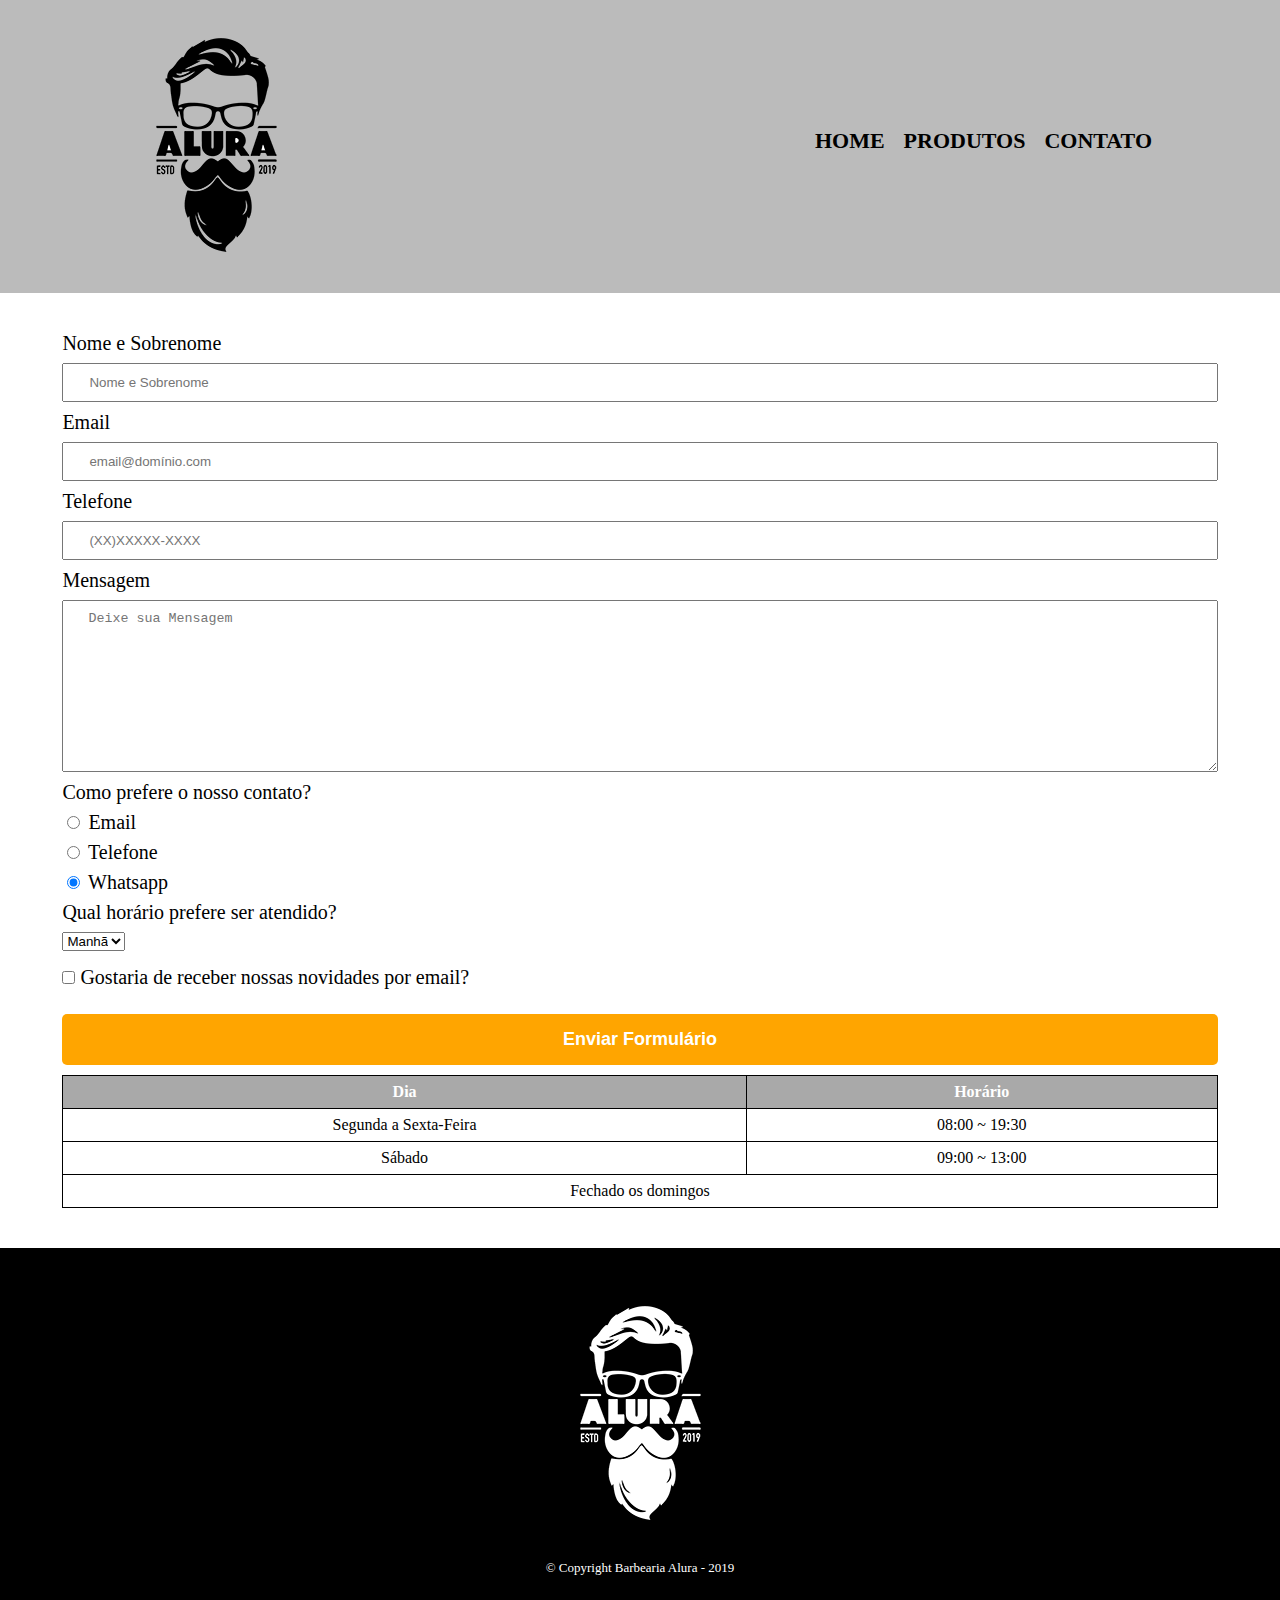
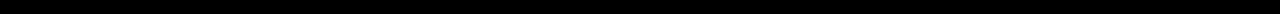
<file: Contatos/index.html>
<!DOCTYPE html>
<html lang="pt-br">
<head>
    <meta charset="UTF-8">
    <meta http-equiv="X-UA-Compatible" content="IE=edge">
    <meta name="viewport" content="width=device-width, initial-scale=1.0">
    <link rel="stylesheet" href="reset.css">
    <link rel="stylesheet" href="style.css">
    <title>Barbearia Alura - Contatos</title>
</head>
<body>
    <header>
        <div class="headerBox">
            <h1>
                <img src="./imagens/logo.png" alt="Logo Barbearia Alura">
            </h1>
            <nav>
                <ul>
                    <li ><a href="../Home/index.html">Home</a></li>
                    <li><a href="./produtos.html">Produtos</a></li>
                    <li><a>Contato</a></li>
                </ul>
            </nav>
        </div> 
    </header>

    <main>
        <form action="">
            <label for="userName">Nome e Sobrenome</label>
            <input type="text" name="userName" id="userName" class="standardInput" required placeholder="Nome e Sobrenome">

            <label for="email">Email</label>
            <input type="email" name="email" id="email" class="standardInput" required placeholder="email@domínio.com">

            <label for="tel">Telefone</label>
            <input type="tel" name="tel" id="tel" class="standardInput" required placeholder="(XX)XXXXX-XXXX">
            
            <label for="message">Mensagem</label>
            <textarea name="message" id="message" cols="30" rows="10" class="standardInput" required placeholder="Deixe sua Mensagem"></textarea>
            
            <fieldset>
                <legend>Como prefere o nosso contato?</legend>
                <label for="radioEmail"> 
                    <input type="radio" value="email" id="radioEmail" name="contato"> 
                    Email
                </label>
                
                <label for="radioTel">
                    <input type="radio" value="tel" id="radioTelefone" name="contato">
                    Telefone
                </label>
                
                <label for="radioWhatsapp">
                    <input type="radio" value="whatsapp" id="radioWhatsapp" name="contato" checked>
                    Whatsapp
                </label>
            </fieldset>

            <fieldset>
                <legend>Qual horário prefere ser atendido?</legend>
                <select name="timeTable" title="timeTable">
                    <option value="morning">Manhã</option>
                    <option value="afternoon">Tarde</option>
                    <option value="night">Noite</option>
                </select>
            </fieldset>

            <label> <input type="checkbox" class="checkbox"> Gostaria de receber nossas novidades por email?</label>
            <input type="submit" value="Enviar Formulário" class="send">
        </form>

        <table id="Funcionamento">
            <thead>
                <tr>
                    <th>Dia</th>
                    <th>Horário</th>
                </tr>
            </thead>
            <tbody>
                <tr>
                    <td>Segunda a Sexta-Feira</td>
                    <td>08:00 ~ 19:30</td>
                </tr>
                <tr>
                    <td>Sábado</td>
                    <td>09:00 ~ 13:00</td>
                </tr>
                <tr>
                    <td colspan="2">Fechado os domingos</td>
                </tr>
            </tbody>
        </table>

    </main>

    <footer>
        <img src="./imagens/logo-branco.png" alt="Logo Barbearia Alura">
        <p class="copyRight"> &copy; Copyright Barbearia Alura - 2019</p>
    </footer>
</body>
</html>
</file>
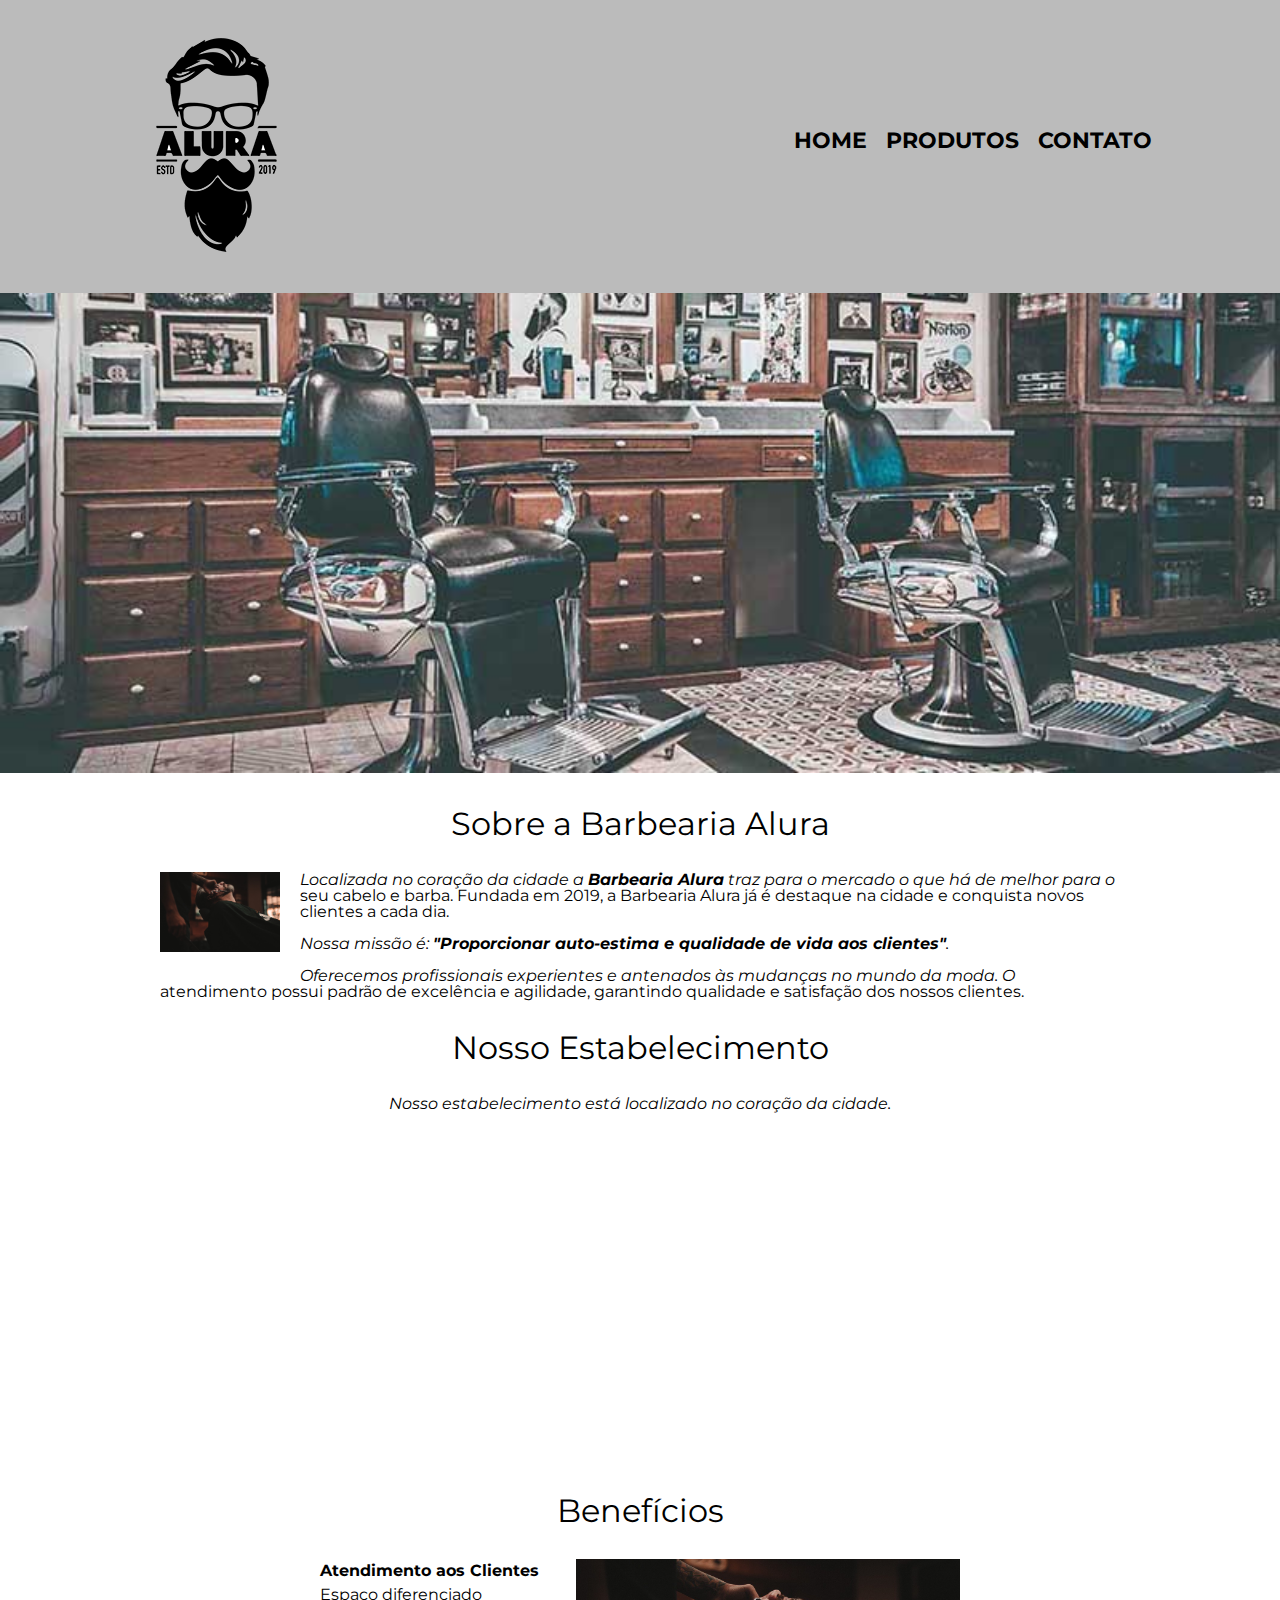
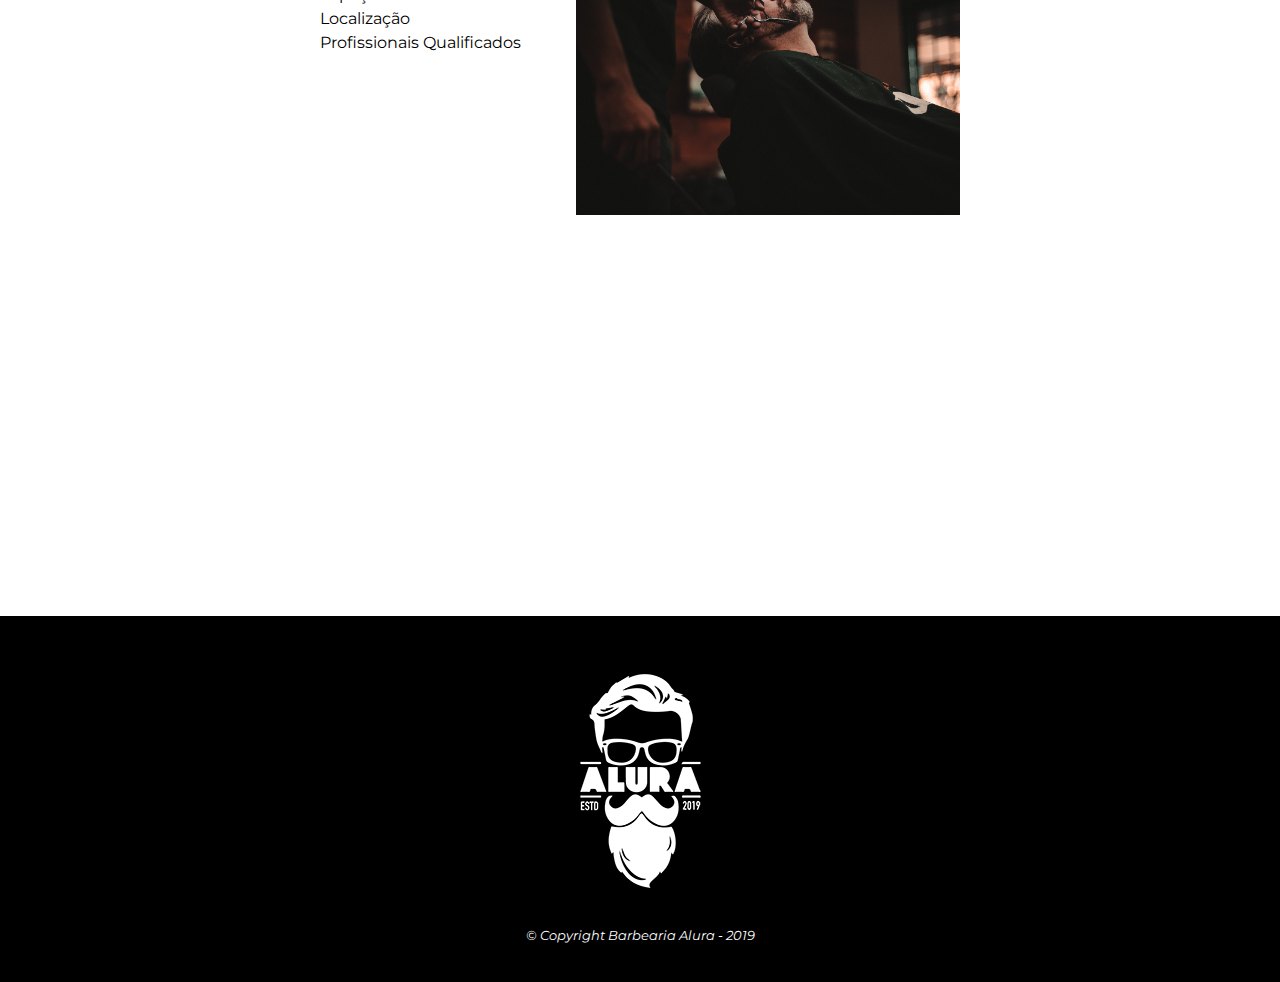
<file: Home/index.html>
<!DOCTYPE html>
<html lang="pt-br">
	<head>
		<meta charset="UTF-8">
		<meta http-equiv="X-UA-Compatible" content="IE=edge">
		<meta name="viewport" content="width=device-width, initial-scale=1.0">

		<link rel="preconnect" href="https://fonts.googleapis.com">
		<link rel="preconnect" href="https://fonts.gstatic.com" crossorigin>
		<link href="https://fonts.googleapis.com/css2?family=Montserrat&display=swap" rel="stylesheet">
		<link rel="stylesheet" href="./reset.css">
		<link rel="stylesheet" href="./style.css">
		<title>Barbearia Alura - Produtos</title>
	</head>

	<body>
		<header>
			<div class="headerBox">
				<h1>
					<img src="./imagens/logo.png" alt="Logo Barbearia">
				</h1>
				<nav>
					<ul>
						<li ><a href="../Home/index.html">Home</a></li>
						<li><a href="../Produtos/produtos.html">Produtos</a></li>
						<li><a>Contato</a></li>
					</ul>
				</nav>
			</div> 
		</header>

		<img class="banner" src="./imagens/banner.jpg">

		<main>
			<section class="principal">
				<h2 class="tituloPrincipal">Sobre a Barbearia Alura</h2>
				
				<img src="./imagens/beneficios.jpg" alt="Utensílios para corte" class="utensilios">

				<p>Localizada no coração da cidade a <strong>Barbearia Alura</strong> traz para o mercado o que há de melhor para o seu cabelo e barba. Fundada em 2019, a Barbearia Alura já é destaque na cidade e conquista novos clientes a cada dia.</p>

				<p id="missao"><em>Nossa missão é: <strong>"Proporcionar auto-estima e qualidade de vida aos clientes"</strong>.</em></p>

				<p>Oferecemos profissionais experientes e antenados às mudanças no mundo da moda. O atendimento possui padrão de excelência e agilidade, garantindo qualidade e satisfação dos nossos clientes.</p>
			</section>

			<section class="map"> 
				<h2 class="tituloPrincipal">Nosso Estabelecimento</h2>
				<p>Nosso estabelecimento está localizado no coração da cidade.</p>
				<iframe src="https://www.google.com/maps/embed?pb=!1m14!1m12!1m3!1d3657.1066935120925!2d-46.65390548533747!3d-23.56461126759663!2m3!1f0!2f0!3f0!3m2!1i1024!2i768!4f13.1!5e0!3m2!1spt-BR!2sbr!4v1662418258387!5m2!1spt-BR!2sbr" width="100%" height="300" style="border:0;" allowfullscreen="" loading="lazy" referrerpolicy="no-referrer-when-downgrade"></iframe>
			</section>

			<section class="beneficios">
				<h3 class="tituloPrincipal">Benefícios</h3>
				
				<div class="beneficiosContent">
					<ul>
						<li class="itens">Atendimento aos Clientes</li>
						<li class="itens">Espaço diferenciado</li>
						<li class="itens">Localização</li>
						<li class="itens">Profissionais Qualificados</li>
					</ul><img src="./imagens/beneficios.jpg" class="imagemBeneficios">
				</div>
				
				<div class="video">
					<iframe width="100%" height="315" src="https://www.youtube.com/embed/ZiGKshCXwbk" title="YouTube video player" frameborder="0" allow="accelerometer; autoplay; clipboard-write; encrypted-media; gyroscope; picture-in-picture" allowfullscreen></iframe>
				</div>
			</section>
		</main>

		<footer>
			<img src="./imagens/logo-branco.png" alt="Logo Branca">
			<p class="copyRight"> &copy; Copyright Barbearia Alura - 2019</p>
		</footer>
	</body>
</html>
</file>
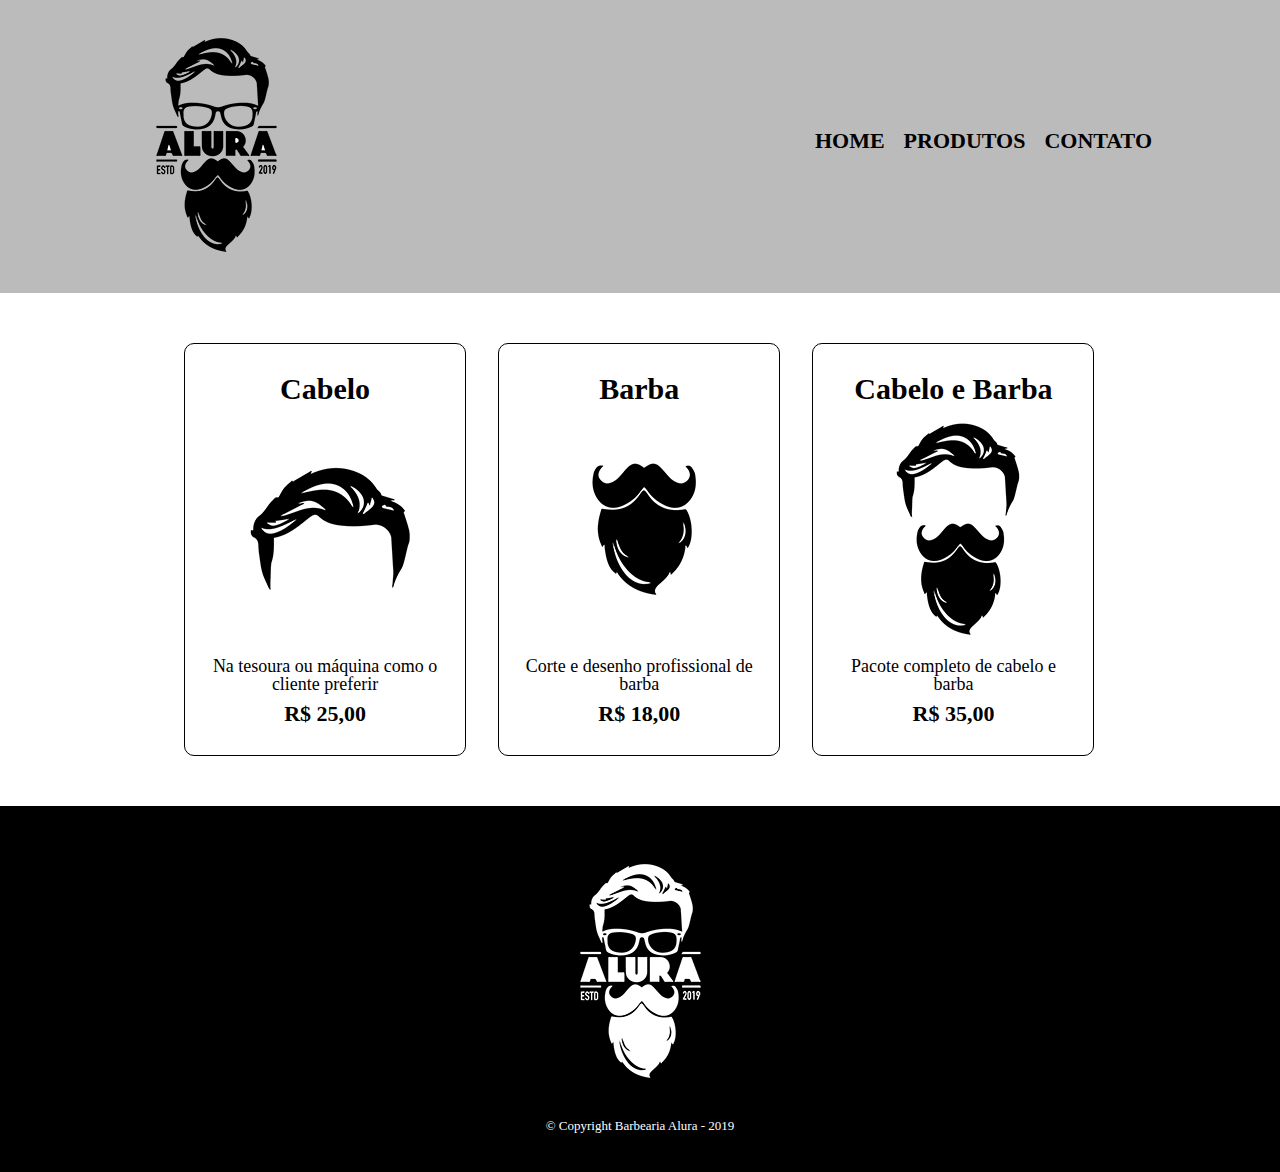
<file: Produtos/produtos.html>
<!DOCTYPE html>
<html lang="pt-br">
<head>
    <meta charset="UTF-8">
    <meta http-equiv="X-UA-Compatible" content="IE=edge">
    <meta name="viewport" content="width=device-width, initial-scale=1.0">
    <link rel="stylesheet" href="reset.css">
    <link rel="stylesheet" href="style.css">
    <title>Barbearia Alura - Produtos</title>
</head>
<body>
    <header>
        <div class="headerBox">
            <h1>
                <img src="./imagens/logo.png" alt="Logo Barbearia">
            </h1>
            <nav>
                <ul>
                    <li ><a href="../Home/index.html">Home</a></li>
                    <li><a href="./produtos.html">Produtos</a></li>
                    <li><a href="../Contatos/index.html">Contato</a></li>
                </ul>
            </nav>
        </div> 
    </header>

    <main>
        <ul class="services">
            <li> 
                <h2>Cabelo</h2>
                <img src="./imagens/cabelo.jpg" alt="">
                <p class="description">Na tesoura ou máquina como o cliente preferir</p>
                <p class="price">R$ 25,00</p>
            </li>
            <li> 
                <h2>Barba</h2>
                <img src="./imagens/barba.jpg" alt="">
                <p class="description">Corte e desenho profissional de barba</p>
                <p class="price">R$ 18,00</p>
            </li>
            <li> 
                <h2>Cabelo e Barba</h2>
                <img src="./imagens/cabelo+barba.jpg" alt="">
                <p class="description">Pacote completo de cabelo e barba</p>
                <p class="price">R$ 35,00</p>
            </li>
        </ul>
    </main>

    <footer>
        <img src="./imagens/logo-branco.png" alt="Logo Branca">
        <p class="copyRight"> &copy; Copyright Barbearia Alura - 2019</p>
    </footer>
</body>
</html>
</file>
<file: Contatos/style.css>
*{
    box-sizing: border-box;
}
header{
    background-color: #bbbbbb;
    padding: 20px 0;
}
.headerBox {
    width: 80vw;
    position: relative;
    margin: 0 auto;
}

nav {
    position: absolute;
    top: 110px;
    right: 0;
}
nav li {
    display: inline;
    margin: 0 0 0 15px;
}
nav a {
    text-transform: uppercase;
    color: #000000;
    font-weight: bold;
    font-size: 22px;
    text-decoration: none;
}
nav a:hover {
    color: #C78C19;
    text-decoration: underline;
}
.services{
    width: 940px;
    margin: 0 auto;
    padding: 50px 0;
}
.services li{
    display: inline-block;
    text-align: center;
    width: 30%;
    vertical-align: top;
    margin: 0 1.5%;
    padding: 30px 20px;
    box-sizing: border-box;
    border: #000000 1px solid;
    border-radius: 10px;
}
.services li:hover{
    border-color: #C78C19;
}
.services li:active{
    border-color: #088c19;
}
.services li h2{
    font-size: 30px;
    font-weight: bold;
}
.services li:hover h2{
    font-size: 35px;
}
.services li .description{
    font-size: 18px;
}
.services li .price{
    font-size: 22px;
    font-weight: bold;
    margin-top: 10px;
}

main{
    width: 940px;
    margin: 0 auto;
}

form{
    margin: 40px 0 ;
}

form label, form fieldset legend{
    display: block;
    font-size: 20px;
    margin-bottom: 10px;
}

.standardInput{
    display: block;
    margin-bottom: 20px;
    padding: 10px 25px;
    width: 50%;
}

.checkbox{
    margin: 20px 0;
}

.send{
    width: 40%;
    padding: 15px 0;
    background-color: orange;
    color: white;
    font-weight: bold;
    font-size: 18px;
    border: none;
    border-radius: 5px;
    cursor: pointer;
    transition: 1s all;
}
.send:hover{
    background-color: darkorange;
    transform: scale(120%);
}

table{
    margin: 20px 0 40px 0;
}

table thead{
        background-color: darkgray;
        color: white;
        font-weight: bold;
}

table td, table thead th{
    border: 1px solid #000000;
    padding: 8px 15px;
    text-align: center;
}

footer{
    background-color: #000000;
    text-align: center;
    padding: 40px 0;
}

.copyRight{
    color: #FFFFFF;
    font-size: 13px;
    margin-top: 20px;
}

@media screen and (max-width:940px){
    .headerBox, main, form{
        text-align: center;
        width: auto;
    }
    h1{
        text-align: center;
    }
    nav{
        position: static;
    }
    nav ul{
        text-align: center;
    }
    nav ul li{
        padding: 5px;
        margin: 0 auto;
    }
    form label, form legend{
        margin: 0 auto 10px;
    }
    .standardInput{
        width: 90%;
        margin: 0 auto 10px;
    }
    .checkbox{
        margin: 0 5px;
    }
    .send{
        width: 90%;
    }
    table#Funcionamento{
        width: 90%;
        margin: 0 auto 40px;
    }
}

@media screen and (min-width:941px){
    main, form{
        width: 95%;
        margin: 0 auto;
    }
    form{
        margin-top: 40px;
    }
    form label, form fieldset legend{
        margin-bottom: 10px;
    }
    form .standardInput{
        width: 100%;
        margin: 0 auto 10px;
    }
    .send{
        width: 100%;
        margin: 0 auto 10px;
    }
    .send:hover{
        transform: none;
    }
    table#Funcionamento{
        width: 95%;
        margin: 0 auto 40px;
    }
}
</file>
<file: Home/style.css>
body{
    font-family: 'Montserrat', sans-serif;
}
header{
    background-color: #bbbbbb;
    padding: 20px 0;
}
.headerBox {
    width: 80vw;
    position: relative;
    margin: 0 auto;
}

nav {
    position: absolute;
    top: 110px;
    right: 0;
}
nav li {
    display: inline;
    margin: 0 0 0 15px;
}
nav a {
    text-transform: uppercase;
    color: #000000;
    font-weight: bold;
    font-size: 22px;
    text-decoration: none;
}
nav a:hover {
    color: #C78C19;
    text-decoration: underline;
}

.banner{
    width: 100%;
}

main{
    margin: 0 12.5%;
}

.tituloPrincipal{
    text-align: center;
    font-size: 2em;
    margin: 1em 0 1em;
}
p::first-line{
    font-style: italic;
}
.principal p{
    margin: 0 0 1em;
}
.principal strong{
    font-weight: bold;
}
.principal em{
    font-style: italic;
}
.utensilios{
    width: 120px;
    float: left;
    margin: 0 20px 20px 0;
}

.map{
    text-align: center;
    padding: 0 0 1em;
}
.map p{
    margin-bottom: 2em;
}

.beneficios{
    clear: left;
    padding: 0 0 1em;
}
.beneficiosContent{
    width: 640px;
    margin: auto;
}
.itens{
    line-height: 1.5;
}
.itens:first-child{
    font-weight: bold;
}
.beneficiosContent ul{
    width: 40%;
    display: inline-block;
    vertical-align: top;
}
.imagemBeneficios{
    width: 60%;
}
.video{
    width: 560px;
    margin: 2em auto;
}

footer{
    background-color: #000000;
    text-align: center;
    padding: 40px 0;
}

.copyRight{
    color: #FFFFFF;
    font-size: 13px;
    margin-top: 20px;
}

@media screen and (max-width: 480px){
    .headerBox, .principal, .beneficiosContent, .map, .video{
        width: auto;
    }
    h1{
        text-align: center;
    }
    nav{
        position: static;
    }
    nav ul{
        text-align: center;
    }
    nav ul li{
        /* text-align: center; */
        padding: 5px;
        margin: 0 auto;
    }
    .beneficiosContent ul, .beneficiosContent img{
        width: 100%;
    }
}
</file>
<file: Produtos/style.css>
*{
    box-sizing: border-box;
}
header{
    background-color: #bbbbbb;
    padding: 20px 0;
}
.headerBox {
    width: 80vw;
    position: relative;
    margin: 0 auto;
}

nav {
    position: absolute;
    top: 110px;
    right: 0;
}
nav li {
    display: inline;
    margin: 0 0 0 15px;
}
nav a {
    text-transform: uppercase;
    color: #000000;
    font-weight: bold;
    font-size: 22px;
    text-decoration: none;
}
nav a:hover {
    color: #C78C19;
    text-decoration: underline;
}
.services{
    width: 940px;
    margin: 0 auto;
    padding: 50px 0;
}
.services li{
    display: inline-block;
    text-align: center;
    width: 30%;
    vertical-align: top;
    margin: 0 1.5%;
    padding: 30px 20px;
    box-sizing: border-box;
    border: #000000 1px solid;
    border-radius: 10px;
}
.services li:hover{
    border-color: #C78C19;
}
.services li:active{
    border-color: #088c19;
}
.services li h2{
    font-size: 30px;
    font-weight: bold;
}
.services li:hover h2{
    font-size: 35px;
}
.services li .description{
    font-size: 18px;
}
.services li .price{
    font-size: 22px;
    font-weight: bold;
    margin-top: 10px;
}

footer{
    background-color: #000000;
    text-align: center;
    padding: 40px 0;
}

.copyRight{
    color: #FFFFFF;
    font-size: 13px;
    margin-top: 20px;
}

@media screen and (max-width:940px){
    .headerBox{
        width: auto;
    }
    h1{
        text-align: center;
    }
    nav{
        position: static;
    }
    nav ul{
        text-align: center;
    }
    nav ul li{
        padding: 5px;
        margin: 0 auto;
    }
    .services{
        width: auto;
        text-align: center;
    }
    .services li{
        width: 80%;
        margin-bottom: 10px;
        padding: 20px 15px;
    }
    .services li h2{
        font-size: 2em;
    }
    .services li img{
        width: 50%;
    }
}
</file>
